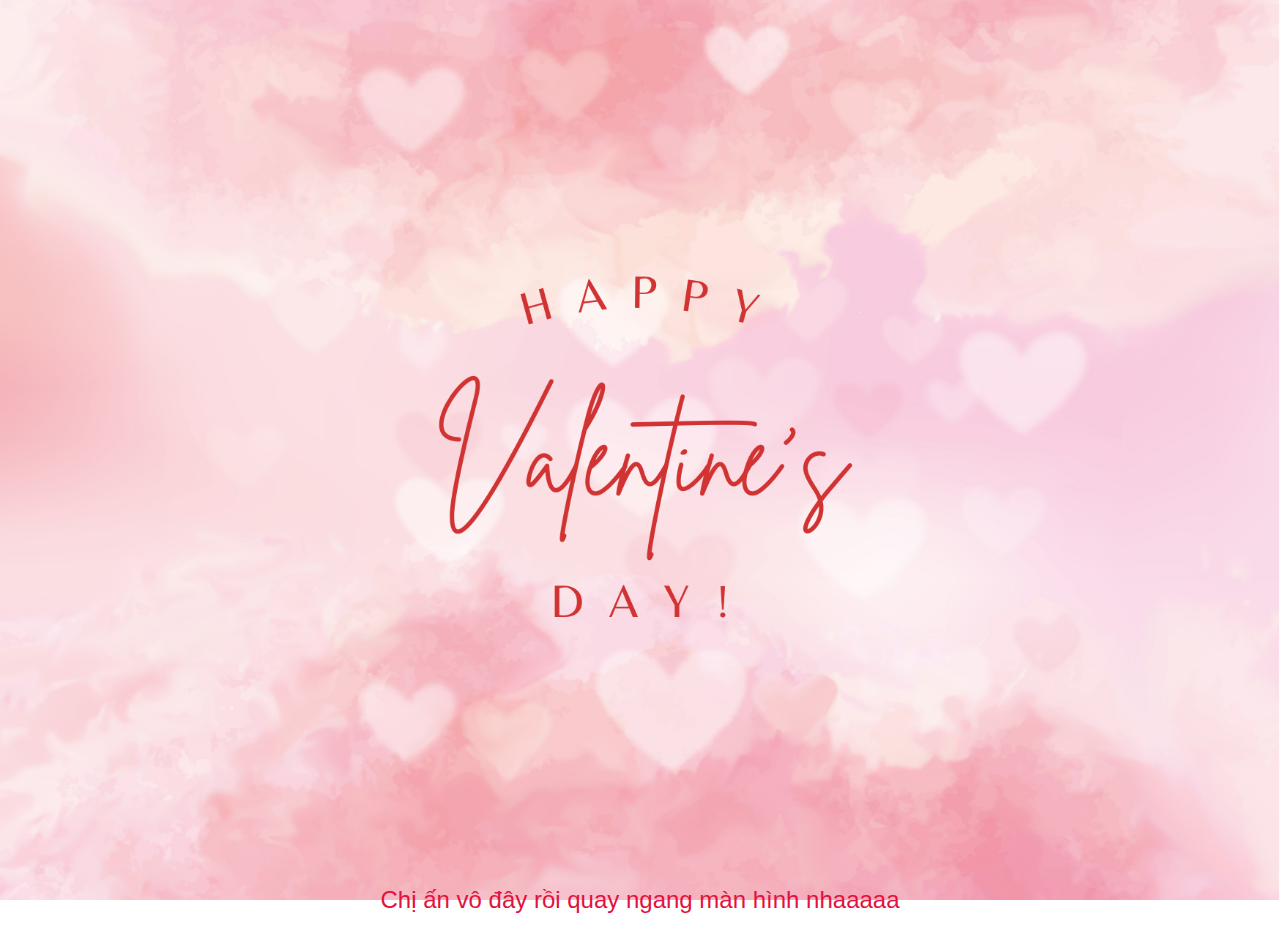
<file: index.html>
<!DOCTYPE html>
<html lang="vi">
<head>
    <title>Home</title>
    <link rel="icon" href="images/favicon.png" type="image/x-icon">
    <link rel="stylesheet" href="https://stackpath.bootstrapcdn.com/bootstrap/4.3.1/css/bootstrap.min.css">
    <style>
        body {
            font-family: 'Arial', sans-serif;
            margin: 0;
            padding: 0;
            overflow: hidden; /* Ngăn chặn hiển thị thanh cuộn */
        }

        .header {
            position: relative;
            height: 100vh; /* 100% chiều cao của viewport */
            background-image: url('images/1.png');
            background-size: cover;
            background-position: center;
            color: #fff;
            text-align: center;
            display: flex;
            flex-direction: column;
            justify-content: center;
            align-items: center;
        }

        .header h1 {
            font-size: 3em;
            margin-bottom: 20px;
        }

        .header p {
            font-size: 1.5em;
            margin-bottom: 40px;
        }

        .header img {
            max-width: 100%;
            height: auto;
            border-radius: 50%;
            cursor: pointer; /* Biểu tượng chuột khi hover */
            transition: transform 0.3s ease-in-out;
        }

        .header img:hover {
            transform: scale(1.1); /* Phóng to ảnh khi hover */
        }

        .nav {
            display: flex;
            justify-content: center;
            margin-top: 900px;
        }

        .nav-item {
            margin: 0 10px;
        }

        .nav-link {
            color: #e2123f;
            font-size: 1.5em;
            text-decoration: none;
            transition: color 0.3s ease-in-out;
        }

        .nav-link:hover {
            color: #FA198B; /* Đổi màu khi hover */
        }
    </style>
</head>
<body>
    <div class="header">
        
        <div class="nav">
            <a href="thiep.html" class="nav-link">Chị ấn vô đây rồi quay ngang màn hình nhaaaaa</a>
        </div>
    </div>

    <!-- Các phần nội dung khác của trang web -->

</body>
</html>
</file>
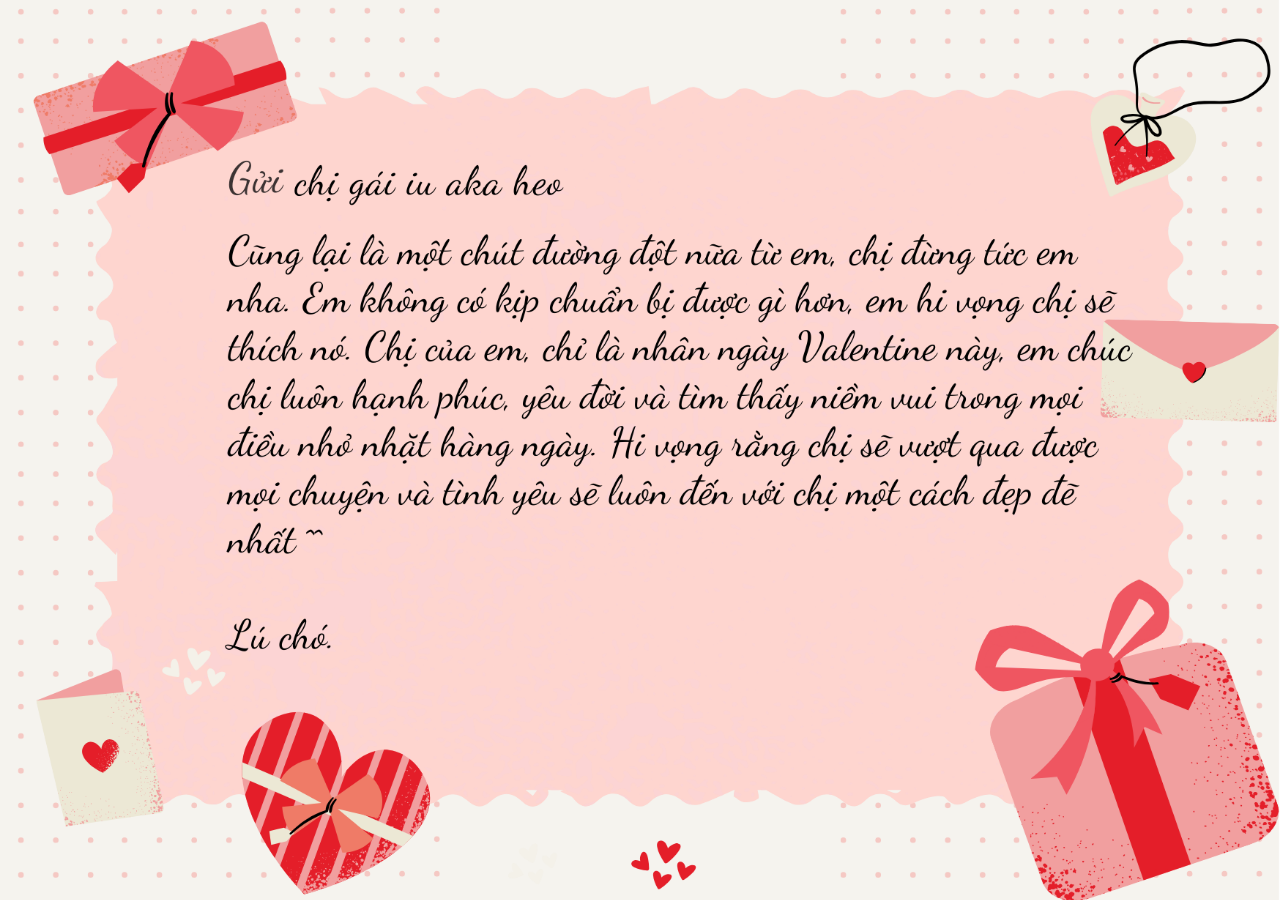
<file: introduction.html>
<!DOCTYPE html>
<html lang="vi">
<head>
    <title>Home</title>
    <link rel="icon" href="images/favicon.png" type="image/x-icon">
    <link rel="stylesheet" href="https://stackpath.bootstrapcdn.com/bootstrap/4.3.1/css/bootstrap.min.css">
    <style>
        

        .header {
            position: relative;
            height: 100vh; /* 100% chiều cao của viewport */
            background-image: url('images/2.png');
            background-size: cover;
            background-position: center;
            color: #fff;
            text-align: center;
            display: flex;
            flex-direction: column;
            justify-content: center;
            align-items: center;
        }

    
       
    </style>
</head>
<body>
    <div class="header">
        
            
        </div>

    

    <!-- Các phần nội dung khác của trang web -->

</body>
</html>
</file>
